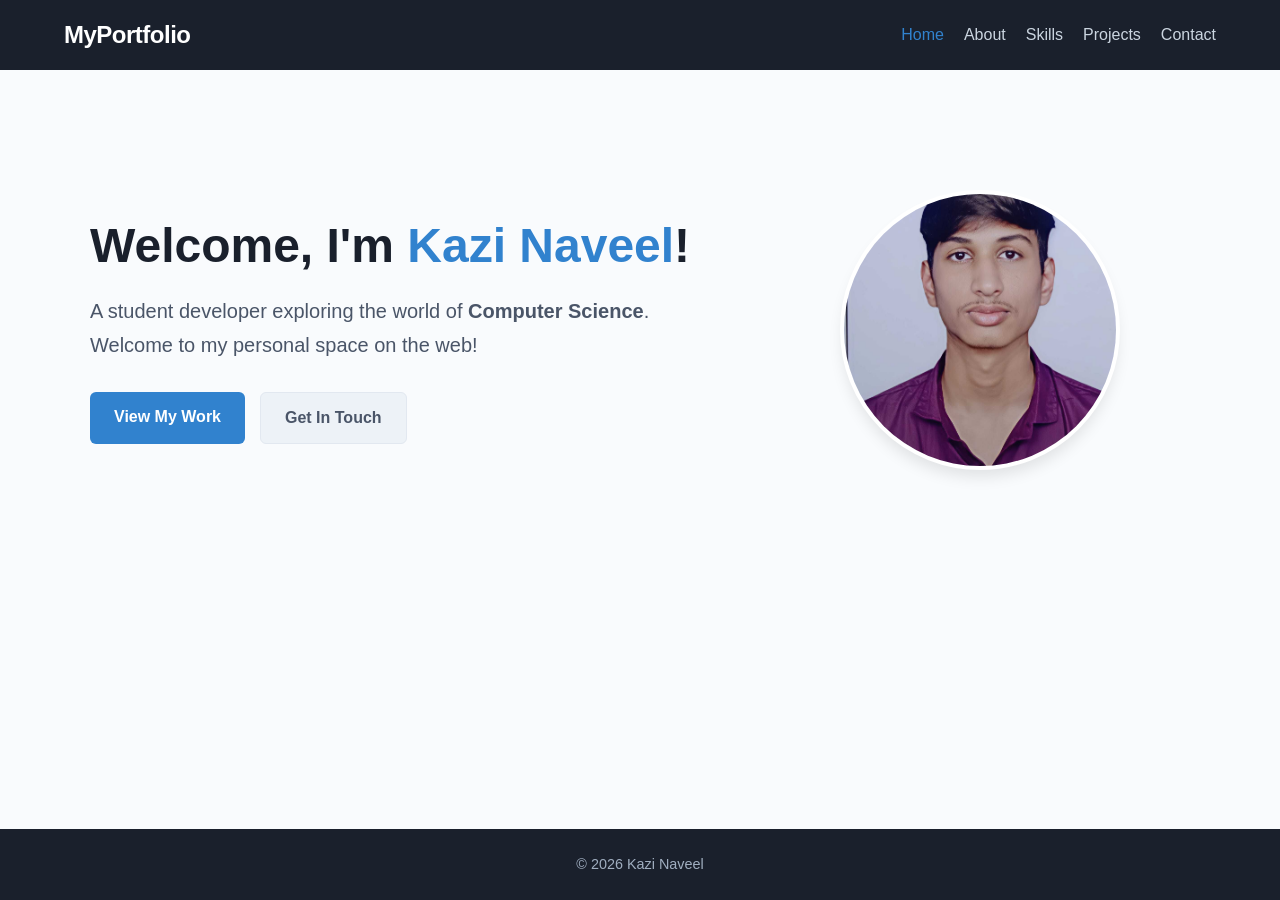
<file: Exp7/Index.html>
<!DOCTYPE html>
<html lang="en">
<head>
    <meta charset="UTF-8">
    <meta name="viewport" content="width=device-width, initial-scale=1.0">
    <title>Home | My Portfolio</title>
    <link rel="stylesheet" href="style.css">
</head>
<body>
    <nav>
        <div class="logo">MyPortfolio</div>
        <ul>
            <li><a href="index.html" class="active">Home</a></li>
            <li><a href="about.html">About</a></li>
            <li><a href="skills.html">Skills</a></li>
            <li><a href="projects.html">Projects</a></li>
            <li><a href="contact.html">Contact</a></li>
        </ul>
    </nav>

    <main class="container">
        <section class="hero-section">
            <div class="hero-content">
                <h1>Welcome, I'm <span class="highlight">Kazi Naveel</span>!</h1>
                <p class="hero-subtitle">
                    A student developer exploring the world of <strong>Computer Science</strong>. Welcome to my personal space on the web!
                </p>
                <div class="hero-actions">
                    <a href="projects.html" class="btn btn-primary">View My Work</a>
                    <a href="contact.html" class="btn btn-secondary">Get In Touch</a>
                </div>
            </div>
            <div class="hero-image-wrapper">
                <img src="profile.jpg" alt="Kazi Naveel" class="profile-img">
            </div>
        </section>
    </main>

    <footer>
        <p>&copy; 2026 Kazi Naveel</p>
    </footer>
</body>
</html>
</file>
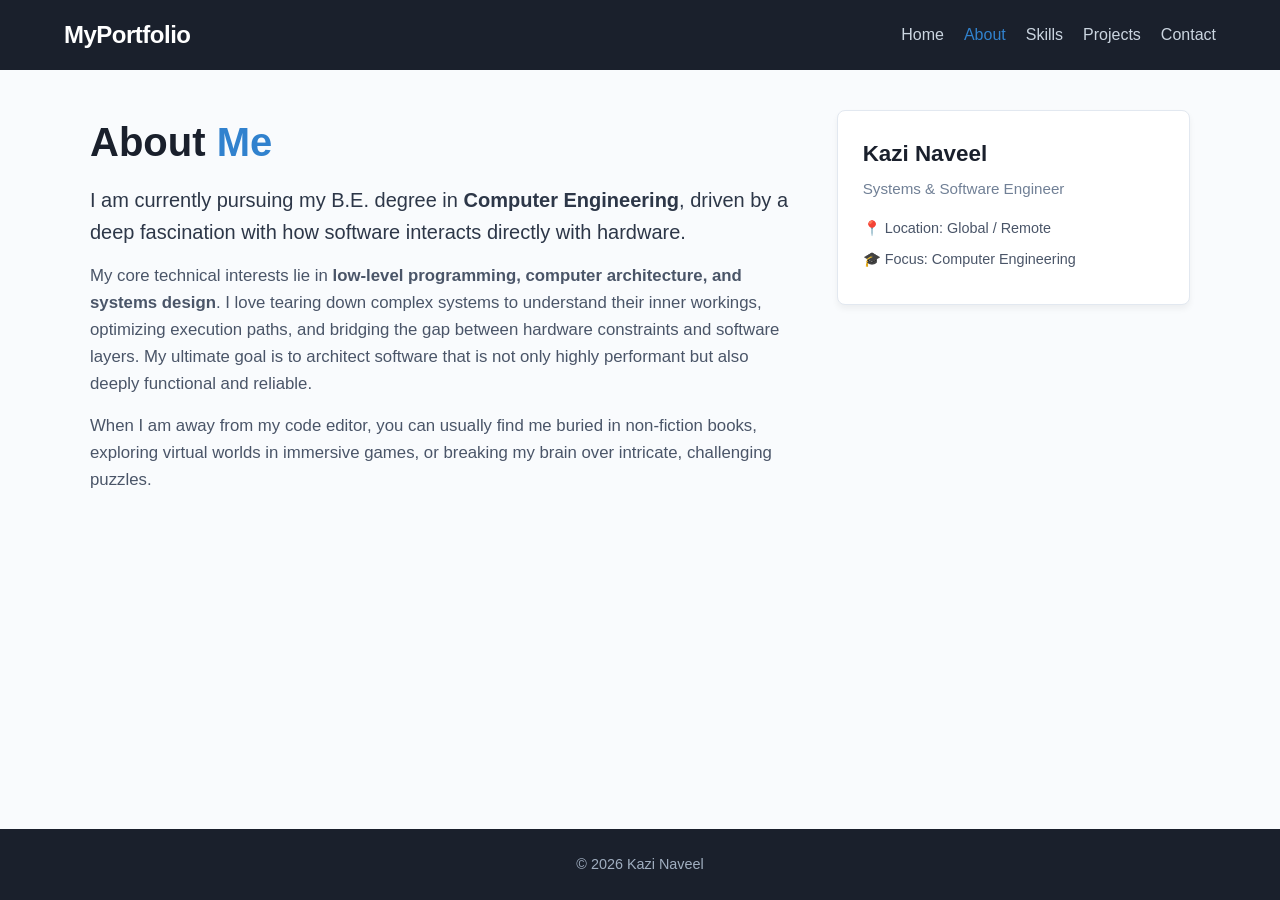
<file: Exp7/About.html>
<!DOCTYPE html>
<html lang="en">
<head>
    <meta charset="UTF-8">
    <meta name="viewport" content="width=device-width, initial-scale=1.0">
    <title>About Me | My Portfolio</title>
    <link rel="stylesheet" href="style.css">
</head>
<body>
    <nav>
        <div class="logo">MyPortfolio</div>
        <ul>
            <li><a href="index.html">Home</a></li>
            <li><a href="about.html" class="active">About</a></li>
            <li><a href="skills.html">Skills</a></li>
            <li><a href="projects.html">Projects</a></li>
            <li><a href="contact.html">Contact</a></li>
        </ul>
    </nav>

    <main class="container">
        <section class="about-section">
            <div class="about-content">
                <h1>About <span class="highlight">Me</span></h1>
                <p class="lead">
                    I am currently pursuing my B.E. degree in <strong>Computer Engineering</strong>, driven by a deep fascination with how software interacts directly with hardware. 
                </p>
                <p>
                    My core technical interests lie in <strong>low-level programming, computer architecture, and systems design</strong>. I love tearing down complex systems to understand their inner workings, optimizing execution paths, and bridging the gap between hardware constraints and software layers. My ultimate goal is to architect software that is not only highly performant but also deeply functional and reliable.
                </p>
                <p>
                    When I am away from my code editor, you can usually find me buried in non-fiction books, exploring virtual worlds in immersive games, or breaking my brain over intricate, challenging puzzles.
                </p>
            </div>
            <div class="about-card">
                <h3>Kazi Naveel</h3>
                <p class="title">Systems & Software Engineer</p>
                <div class="meta-info">
                    <p>📍 Location: Global / Remote</p>
                    <p>🎓 Focus: Computer Engineering</p>
                </div>
            </div>
        </section>
    </main>

    <footer>
        <p>&copy; 2026 Kazi Naveel</p>
    </footer>
</body>
</html>
</file>
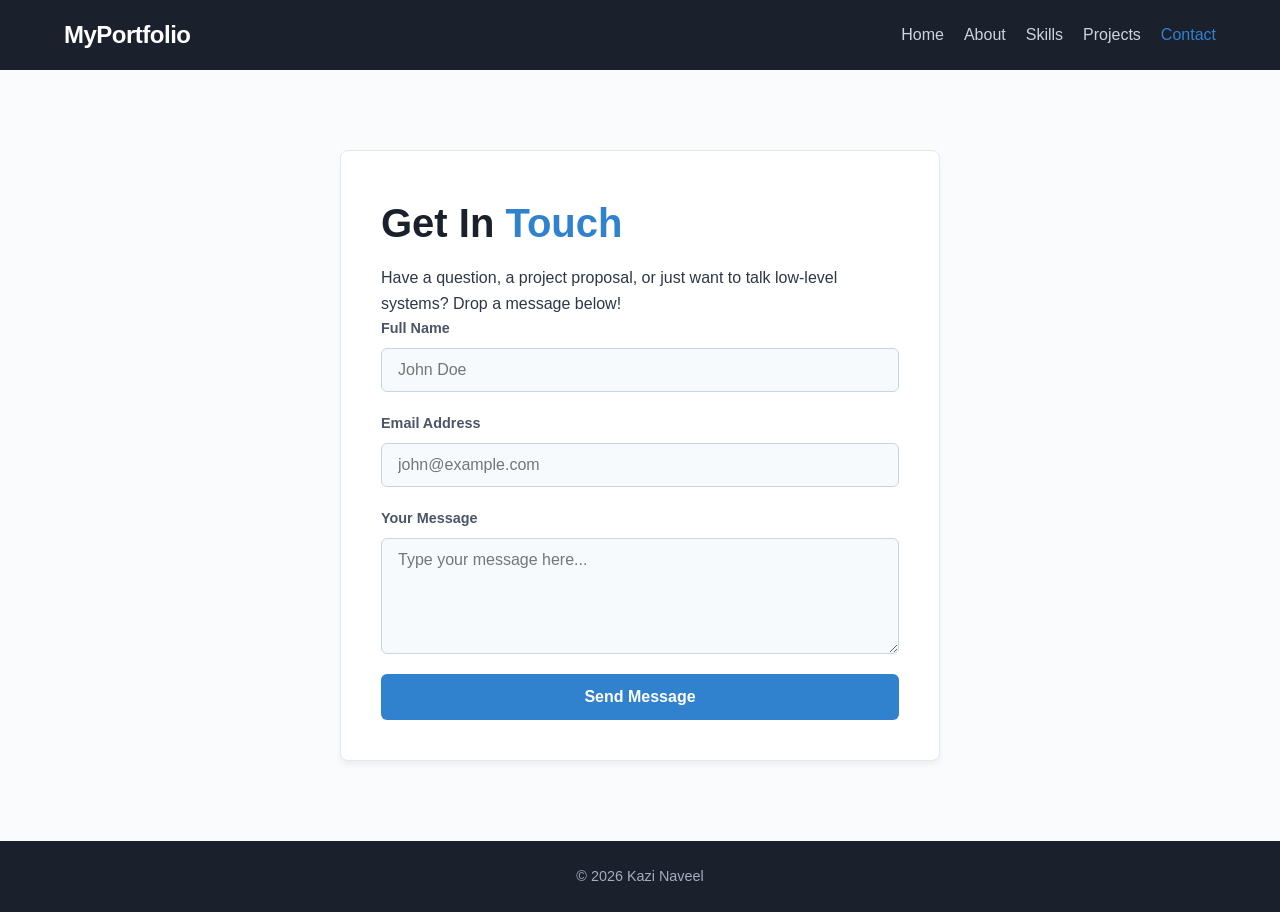
<file: Exp7/Contact.html>
<!DOCTYPE html>
<html lang="en">
<head>
    <meta charset="UTF-8">
    <meta name="viewport" content="width=device-width, initial-scale=1.0">
    <title>Contact Me | My Portfolio</title>
    <link rel="stylesheet" href="style.css">
</head>
<body>
    <nav>
        <div class="logo">MyPortfolio</div>
        <ul>
            <li><a href="index.html">Home</a></li>
            <li><a href="about.html">About</a></li>
            <li><a href="skills.html">Skills</a></li>
            <li><a href="projects.html">Projects</a></li>
            <li><a href="contact.html" class="active">Contact</a></li>
        </ul>
    </nav>

    <main class="container">
        <section class="contact-section">
            <div class="contact-header">
                <h1>Get In <span class="highlight">Touch</span></h1>
                <p>Have a question, a project proposal, or just want to talk low-level systems? Drop a message below!</p>
            </div>
            
            <form id="contactForm" class="contact-form">
                <div class="form-group">
                    <label for="name">Full Name</label>
                    <input type="text" id="name" placeholder="John Doe" required>
                </div>
                <div class="form-group">
                    <label for="email">Email Address</label>
                    <input type="email" id="email" placeholder="john@example.com" required>
                </div>
                <div class="form-group">
                    <label for="message">Your Message</label>
                    <textarea id="message" placeholder="Type your message here..." rows="5" required></textarea>
                </div>
                <button type="submit" class="btn-submit">Send Message</button>
                <div id="formResponse" class="form-response"></div>
            </form>
        </section>
    </main>

    <footer>
        <p>&copy; 2026 Kazi Naveel</p>
    </footer>

    <script src="script.js"></script>
</body>
</html>
</file>
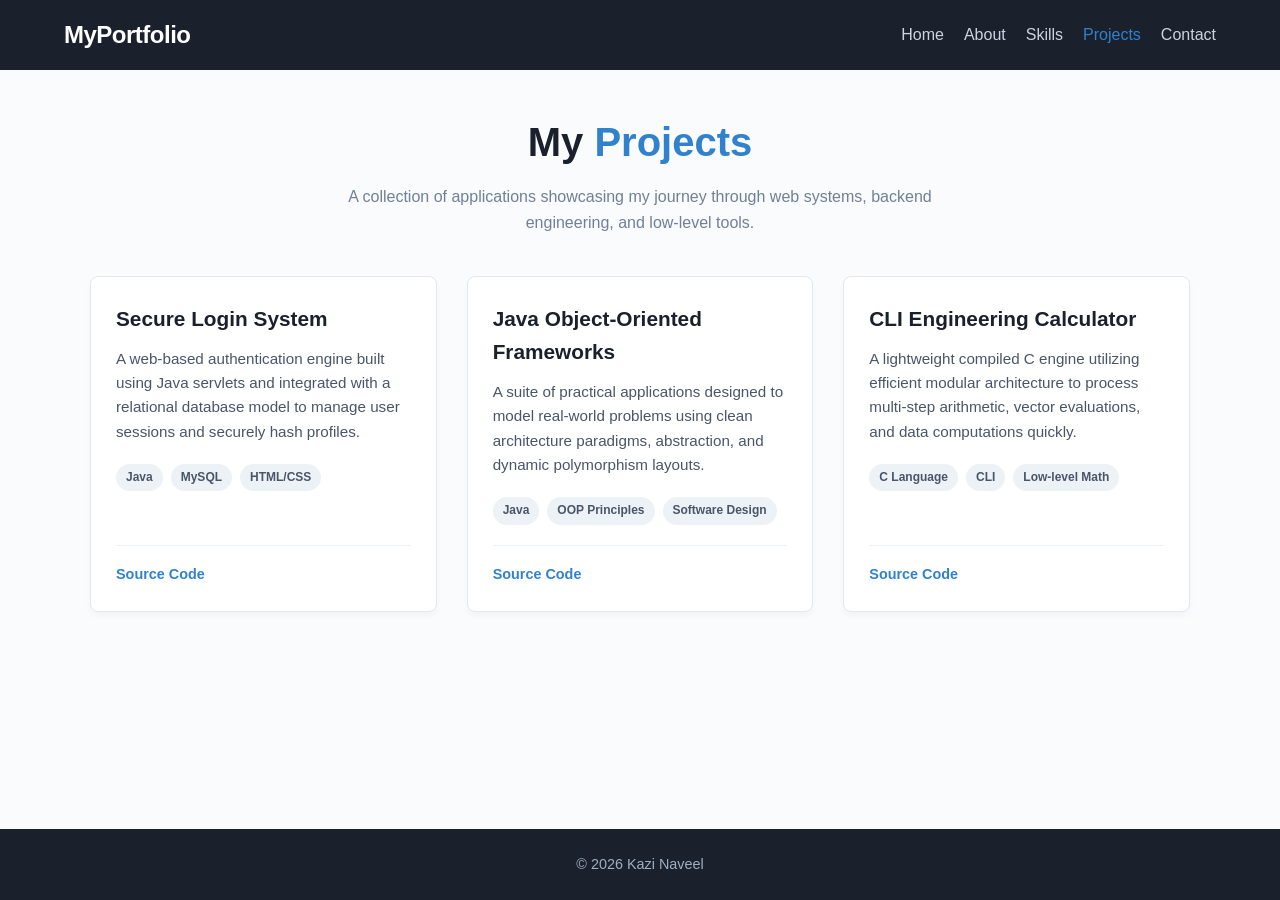
<file: Exp7/Projects.html>
<!DOCTYPE html>
<html lang="en">
<head>
    <meta charset="UTF-8">
    <meta name="viewport" content="width=device-width, initial-scale=1.0">
    <title>Projects | My Portfolio</title>
    <link rel="stylesheet" href="style.css">
</head>
<body>
    <nav>
        <div class="logo">MyPortfolio</div>
        <ul>
            <li><a href="index.html">Home</a></li>
            <li><a href="about.html">About</a></li>
            <li><a href="skills.html">Skills</a></li>
            <li><a href="projects.html" class="active">Projects</a></li>
            <li><a href="contact.html">Contact</a></li>
        </ul>
    </nav>

    <main class="container">
        <header class="section-header">
            <h1>My <span class="highlight">Projects</span></h1>
            <p>A collection of applications showcasing my journey through web systems, backend engineering, and low-level tools.</p>
        </header>

        <div class="projects-grid">
            <!-- Project 1 -->
            <div class="project-card">
                <div class="project-info">
                    <h3>Secure Login System</h3>
                    <p>A web-based authentication engine built using Java servlets and integrated with a relational database model to manage user sessions and securely hash profiles.</p>
                    <div class="project-tags">
                        <span>Java</span>
                        <span>MySQL</span>
                        <span>HTML/CSS</span>
                    </div>
                </div>
                <div class="project-links">
                    <a href="#" class="btn-project-link">Source Code</a>
                </div>
            </div>

            <!-- Project 2 -->
            <div class="project-card">
                <div class="project-info">
                    <h3>Java Object-Oriented Frameworks</h3>
                    <p>A suite of practical applications designed to model real-world problems using clean architecture paradigms, abstraction, and dynamic polymorphism layouts.</p>
                    <div class="project-tags">
                        <span>Java</span>
                        <span>OOP Principles</span>
                        <span>Software Design</span>
                    </div>
                </div>
                <div class="project-links">
                    <a href="#" class="btn-project-link">Source Code</a>
                </div>
            </div>

            <!-- Project 3 -->
            <div class="project-card">
                <div class="project-info">
                    <h3>CLI Engineering Calculator</h3>
                    <p>A lightweight compiled C engine utilizing efficient modular architecture to process multi-step arithmetic, vector evaluations, and data computations quickly.</p>
                    <div class="project-tags">
                        <span>C Language</span>
                        <span>CLI</span>
                        <span>Low-level Math</span>
                    </div>
                </div>
                <div class="project-links">
                    <a href="#" class="btn-project-link">Source Code</a>
                </div>
            </div>
        </div>
    </main>

    <footer>
        <p>&copy; 2026 Kazi Naveel</p>
    </footer>
</body>
</html>
</file>
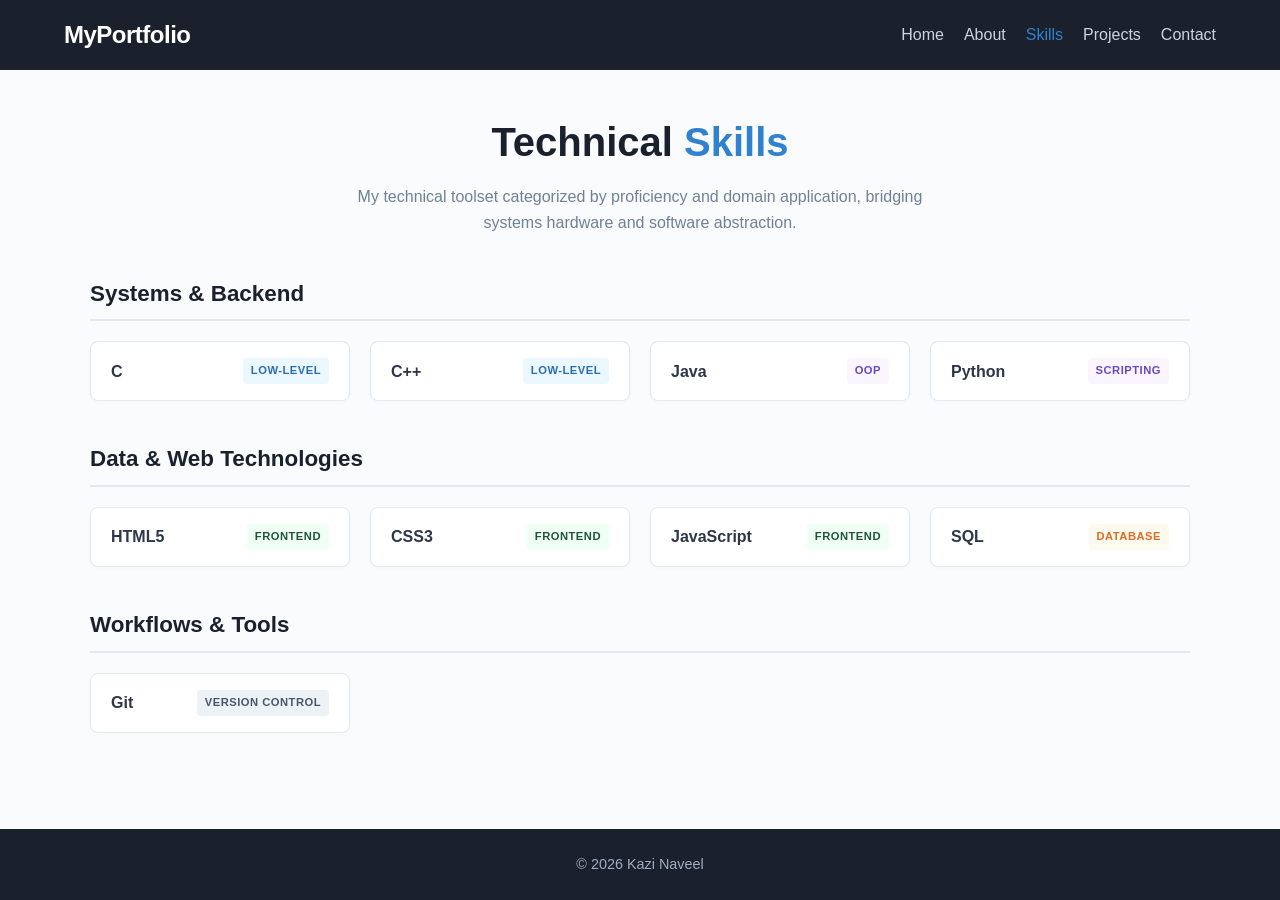
<file: Exp7/Skills.html>
<!DOCTYPE html>
<html lang="en">
<head>
    <meta charset="UTF-8">
    <meta name="viewport" content="width=device-width, initial-scale=1.0">
    <title>Skills | My Portfolio</title>
    <link rel="stylesheet" href="style.css">
</head>
<body>
    <nav>
        <div class="logo">MyPortfolio</div>
        <ul>
            <li><a href="index.html">Home</a></li>
            <li><a href="about.html">About</a></li>
            <li><a href="skills.html" class="active">Skills</a></li>
            <li><a href="projects.html">Projects</a></li>
            <li><a href="contact.html">Contact</a></li>
        </ul>
    </nav>

    <main class="container">
        <header class="section-header">
            <h1>Technical <span class="highlight">Skills</span></h1>
            <p>My technical toolset categorized by proficiency and domain application, bridging systems hardware and software abstraction.</p>
        </header>

        <section class="skills-wrapper">
            <!-- Category 1: Systems & Backend -->
            <div class="skills-category">
                <h2>Systems & Backend</h2>
                <div class="skills-grid">
                    <div class="skill-card">
                        <span class="skill-name">C</span>
                        <span class="skill-badge system">Low-Level</span>
                    </div>
                    <div class="skill-card">
                        <span class="skill-name">C++</span>
                        <span class="skill-badge system">Low-Level</span>
                    </div>
                    <div class="skill-card">
                        <span class="skill-name">Java</span>
                        <span class="skill-badge backend">OOP</span>
                    </div>
                    <div class="skill-card">
                        <span class="skill-name">Python</span>
                        <span class="skill-badge backend">Scripting</span>
                    </div>
                </div>
            </div>

            <!-- Category 2: Data & Web Technologies -->
            <div class="skills-category">
                <h2>Data & Web Technologies</h2>
                <div class="skills-grid">
                    <div class="skill-card">
                        <span class="skill-name">HTML5</span>
                        <span class="skill-badge web">Frontend</span>
                    </div>
                    <div class="skill-card">
                        <span class="skill-name">CSS3</span>
                        <span class="skill-badge web">Frontend</span>
                    </div>
                    <div class="skill-card">
                        <span class="skill-name">JavaScript</span>
                        <span class="skill-badge web">Frontend</span>
                    </div>
                    <div class="skill-card">
                        <span class="skill-name">SQL</span>
                        <span class="skill-badge data">Database</span>
                    </div>
                </div>
            </div>

            <!-- Category 3: Workflows & Tools -->
            <div class="skills-category">
                <h2>Workflows & Tools</h2>
                <div class="skills-grid">
                    <div class="skill-card">
                        <span class="skill-name">Git</span>
                        <span class="skill-badge tool">Version Control</span>
                    </div>
                </div>
            </div>
        </section>
    </main>

    <footer>
        <p>&copy; 2026 Kazi Naveel</p>
    </footer>
</body>
</html>
</file>
<file: Exp7/style.css>
/* ==========================================================================
   1. Core Configurations & Reset Rules
   ========================================================================== */
* {
    margin: 0;
    padding: 0;
    box-sizing: border-box;
    font-family: 'Segoe UI', Tahoma, Geneva, Verdana, sans-serif;
}

body {
    line-height: 1.6;
    background-color: #f9fbfd;
    color: #2d3748;
    display: flex;
    flex-direction: column;
    min-height: 100vh;
}

/* ==========================================================================
   2. Shared Structural Layouts
   ========================================================================== */
.container {
    width: 90%;
    max-width: 1100px;
    margin: 40px auto;
    flex: 1;
}

.section-header {
    text-align: center;
    margin-bottom: 40px;
}

.section-header h1, h1 {
    font-size: 2.5rem;
    color: #1a202c;
    margin-bottom: 10px;
}

.section-header p {
    color: #718096;
    max-width: 600px;
    margin: 0 auto;
}

.highlight {
    color: #3182ce;
}

/* ==========================================================================
   3. Navigation Layout Scheme
   ========================================================================== */
nav {
    display: flex;
    justify-content: space-between;
    align-items: center;
    background-color: #1a202c;
    padding: 1rem 5%;
    position: sticky;
    top: 0;
    z-index: 100;
}

nav .logo {
    color: #ffffff;
    font-size: 1.5rem;
    font-weight: 700;
    letter-spacing: -0.5px;
}

nav ul {
    display: flex;
    list-style: none;
}

nav ul li {
    margin-left: 20px;
}

nav ul li a {
    color: #cbd5e0;
    text-decoration: none;
    font-weight: 500;
    transition: color 0.2s ease-in-out;
}

nav ul li a:hover, nav ul li a.active {
    color: #3182ce;
}

/* ==========================================================================
   4. Landing Page Components (index.html)
   ========================================================================== */
.hero-section {
    display: flex;
    align-items: center;
    justify-content: space-between;
    gap: 50px;
    margin: 80px auto;
}

.hero-content {
    flex: 1.2;
    text-align: left;
}

.hero-content h1 {
    font-size: 3rem;
    line-height: 1.2;
    margin-bottom: 20px;
}

.hero-subtitle {
    font-size: 1.25rem;
    color: #4a5568;
    margin-bottom: 30px;
    line-height: 1.7;
}

.hero-image-wrapper {
    flex: 0.8;
    display: flex;
    justify-content: center;
}

.profile-img {
    width: 280px;
    height: 280px;
    border-radius: 50%;
    object-fit: cover;
    border: 4px solid #ffffff;
    box-shadow: 0 10px 15px -3px rgba(0, 0, 0, 0.1);
    background-color: #edf2f7;
}

.hero-actions {
    display: flex;
    gap: 15px;
}

.btn {
    display: inline-block;
    padding: 12px 24px;
    font-size: 1rem;
    font-weight: 600;
    text-decoration: none;
    border-radius: 6px;
    transition: all 0.2s ease-in-out;
}

.btn-primary {
    background-color: #3182ce;
    color: #ffffff;
}

.btn-primary:hover {
    background-color: #2b6cb0;
    transform: translateY(-2px);
}

.btn-secondary {
    background-color: #edf2f7;
    color: #4a5568;
    border: 1px solid #e2e8f0;
}

.btn-secondary:hover {
    background-color: #e2e8f0;
    color: #2d3748;
    transform: translateY(-2px);
}

/* ==========================================================================
   5. About Section Modules (about.html)
   ========================================================================== */
.about-section {
    display: grid;
    grid-template-columns: 2fr 1fr;
    gap: 40px;
    align-items: start;
    text-align: left;
}

.about-content p {
    margin-bottom: 15px;
    font-size: 1.05rem;
    color: #4a5568;
}

.about-content .lead {
    font-size: 1.25rem;
    color: #2d3748;
}

.about-card {
    background-color: #ffffff;
    padding: 25px;
    border-radius: 8px;
    box-shadow: 0 4px 6px rgba(0, 0, 0, 0.05);
    border: 1px solid #e2e8f0;
}

.about-card h3 {
    font-size: 1.4rem;
    color: #1a202c;
    margin-bottom: 5px;
}

.about-card .title {
    color: #718096;
    font-size: 0.95rem;
    margin-bottom: 15px;
}

.about-card .meta-info p {
    font-size: 0.9rem;
    margin-bottom: 8px;
    color: #4a5568;
}

/* ==========================================================================
   6. Skills Dashboard Metrics (skills.html)
   ========================================================================== */
.skills-wrapper {
    display: flex;
    flex-direction: column;
    gap: 40px;
    margin-top: 30px;
    text-align: left;
}

.skills-category h2 {
    font-size: 1.4rem;
    color: #1a202c;
    margin-bottom: 20px;
    border-bottom: 2px solid #e2e8f0;
    padding-bottom: 8px;
}

.skills-grid {
    display: grid;
    grid-template-columns: repeat(auto-fill, minmax(220px, 1fr));
    gap: 20px;
}

.skill-card {
    background-color: #ffffff;
    border: 1px solid #e2e8f0;
    border-radius: 8px;
    padding: 16px 20px;
    display: flex;
    justify-content: space-between;
    align-items: center;
    box-shadow: 0 2px 4px rgba(0, 0, 0, 0.02);
    transition: transform 0.2s ease-in-out, box-shadow 0.2s ease-in-out;
}

.skill-card:hover {
    transform: translateY(-2px);
    box-shadow: 0 6px 12px rgba(0, 0, 0, 0.05);
    border-color: #cbd5e0;
}

.skill-name {
    font-weight: 600;
    color: #2d3748;
}

.skill-badge {
    font-size: 0.7rem;
    font-weight: 700;
    text-transform: uppercase;
    padding: 4px 8px;
    border-radius: 4px;
    letter-spacing: 0.5px;
}

.skill-badge.system { background-color: #ebf8ff; color: #2b6cb0; }
.skill-badge.backend { background-color: #faf5ff; color: #6b46c1; }
.skill-badge.web { background-color: #f0fff4; color: #22543d; }
.skill-badge.data { background-color: #fffaf0; color: #dd6b20; }
.skill-badge.tool { background-color: #edf2f7; color: #4a5568; }

/* ==========================================================================
   7. Projects Showcase Panel (projects.html)
   ========================================================================== */
.projects-grid {
    display: grid;
    grid-template-columns: repeat(auto-fill, minmax(320px, 1fr));
    gap: 30px;
    margin-top: 20px;
    text-align: left;
}

.project-card {
    background-color: #ffffff;
    border: 1px solid #e2e8f0;
    border-radius: 8px;
    padding: 25px;
    box-shadow: 0 4px 6px rgba(0, 0, 0, 0.03);
    display: flex;
    flex-direction: column;
    justify-content: space-between;
    transition: transform 0.2s ease-in-out, box-shadow 0.2s ease-in-out;
}

.project-card:hover {
    transform: translateY(-4px);
    box-shadow: 0 10px 15px -3px rgba(0, 0, 0, 0.08);
}

.project-card h3 {
    font-size: 1.3rem;
    color: #1a202c;
    margin-bottom: 12px;
}

.project-card p {
    color: #4a5568;
    font-size: 0.95rem;
    line-height: 1.6;
    margin-bottom: 20px;
}

.project-tags {
    display: flex;
    flex-wrap: wrap;
    gap: 8px;
    margin-bottom: 20px;
}

.project-tags span {
    background-color: #edf2f7;
    color: #4a5568;
    font-size: 0.75rem;
    font-weight: 600;
    padding: 4px 10px;
    border-radius: 20px;
}

.project-links {
    border-top: 1px solid #edf2f7;
    padding-top: 15px;
}

.btn-project-link {
    display: inline-block;
    color: #3182ce;
    text-decoration: none;
    font-size: 0.9rem;
    font-weight: 600;
}

.btn-project-link:hover {
    color: #2b6cb0;
    text-decoration: underline;
}

/* ==========================================================================
   8. Contact Form Controls (contact.html)
   ========================================================================== */
.contact-section {
    max-width: 600px;
    margin: 40px auto;
    background-color: #ffffff;
    padding: 40px;
    border-radius: 8px;
    box-shadow: 0 4px 6px rgba(0, 0, 0, 0.05);
    border: 1px solid #e2e8f0;
    text-align: left;
}

.contact-form {
    display: flex;
    flex-direction: column;
    gap: 20px;
}

.form-group {
    display: flex;
    flex-direction: column;
    gap: 8px;
}

.form-group label {
    font-size: 0.9rem;
    font-weight: 600;
    color: #4a5568;
}

.contact-form input,
.contact-form textarea {
    width: 100%;
    padding: 12px 16px;
    border: 1px solid #cbd5e0;
    border-radius: 6px;
    font-size: 1rem;
    color: #2d3748;
    background-color: #f7fafc;
    transition: all 0.2s ease-in-out;
}

.contact-form input:focus,
.contact-form textarea:focus {
    outline: none;
    border-color: #3182ce;
    background-color: #ffffff;
    box-shadow: 0 0 0 3px rgba(49, 130, 206, 0.15);
}

.btn-submit {
    background-color: #3182ce;
    color: #ffffff;
    padding: 14px;
    border: none;
    border-radius: 6px;
    font-size: 1rem;
    font-weight: 600;
    cursor: pointer;
    transition: background-color 0.2s ease-in-out;
}

.btn-submit:hover {
    background-color: #2b6cb0;
}

.form-response {
    margin-top: 15px;
    padding: 12px;
    border-radius: 6px;
    font-size: 0.95rem;
    text-align: center;
    display: none;
}

.form-response.success {
    display: block;
    background-color: #c6f6d5;
    color: #22543d;
    border: 1px solid #98fb98;
}

.form-response.error {
    display: block;
    background-color: #fed7d7;
    color: #742a2a;
    border: 1px solid #feb2b2;
}

/* ==========================================================================
   9. Footer Layout Area
   ========================================================================== */
footer {
    background-color: #1a202c;
    color: #a0aec0;
    text-align: center;
    padding: 1.5rem;
    margin-top: auto;
    font-size: 0.9rem;
}

/* ==========================================================================
   10. Global Responsive Scaling Media Queries
   ========================================================================== */
@media (max-width: 768px) {
    nav {
        flex-direction: column;
        gap: 10px;
    }
    nav ul li {
        margin: 5px 0;
    }
}
</file>
